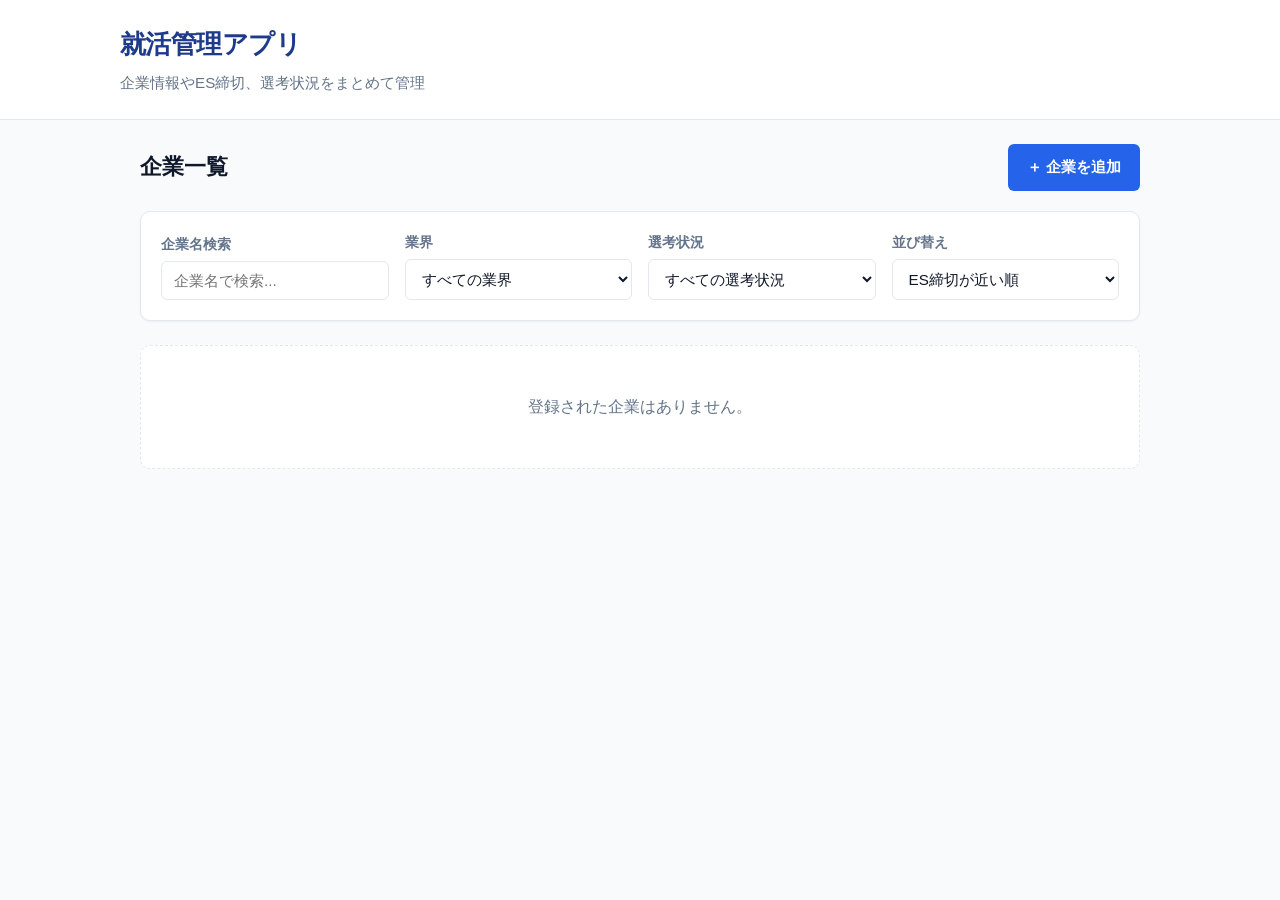
<file: index.html>
<!DOCTYPE html>
<html lang="ja">
<head>
  <meta charset="UTF-8">
  <meta name="viewport" content="width=device-width, initial-scale=1.0">

  <title>就活管理アプリ</title>

  <link rel="stylesheet" href="css/style.css">
</head>

<body class="app-body">

  <header class="app-header">
    <div class="header-container">
      <h1 class="app-title">就活管理アプリ</h1>
      <p class="app-subtitle">企業情報やES締切、選考状況をまとめて管理</p>
    </div>
  </header>

  <main class="main-container">

    <section class="action-bar">
      <h2>企業一覧</h2>

      <a href="company-form.html" class="btn btn-primary">＋ 企業を追加</a>
    </section>

    <section id="search-filter-section" class="filter-card">
      <div class="filter-group">
        <label for="search-input">企業名検索</label>
        <input type="search" id="search-input" placeholder="企業名で検索...">
      </div>

      <div class="filter-group">
        <label for="filter-industry">業界</label>
        <select id="filter-industry">
          <option value="">すべての業界</option>
          <option value="IT・通信">IT・通信</option>
          <option value="メーカー">メーカー</option>
          <option value="金融">金融</option>
          <option value="商社">商社</option>
          <option value="サービス">サービス</option>
          <option value="その他">その他</option>
        </select>
      </div>

      <div class="filter-group">
        <label for="filter-status">選考状況</label>
        <select id="filter-status">
          <option value="">すべての選考状況</option>
          <option value="未エントリー">未エントリー</option>
          <option value="エントリー済み">エントリー済み</option>
          <option value="ES作成中">ES作成中</option>
          <option value="ES提出済み">ES提出済み</option>
          <option value="Webテスト">Webテスト</option>
          <option value="面接">面接</option>
          <option value="内定">内定</option>
        </select>
      </div>

      <div class="filter-group">
        <label for="sort-order">並び替え</label>
        <select id="sort-order">
          <option value="deadline-asc">ES締切が近い順</option>
          <option value="created-desc">登録が新しい順</option>
          <option value="created-asc">登録が古い順</option>
          <option value="priority-desc">志望度が高い順</option>
        </select>
      </div>
    </section>

    <section id="company-list">
    </section>

  </main>

  <!-- 予定登録・編集モーダル -->
  <dialog id="event-form-modal" class="app-modal">
    <div class="modal-header">
      <h3 id="event-modal-title">予定を追加</h3>
      <button type="button" id="close-event-form-btn" class="modal-close-btn" aria-label="閉じる">&times;</button>
    </div>
    <form id="event-form" class="modal-body">
      <input type="hidden" id="event-id" name="id">
      <input type="hidden" id="event-company-id" name="companyId">

      <div class="form-group">
        <label>対象企業</label>
        <p id="event-company-name-display" class="modal-company-name"></p>
      </div>

      <div class="form-group">
        <label for="event-type">予定種別</label>
        <select id="event-type" name="type" required>
          <option value="面接">面接</option>
          <option value="ES締切">ES締切</option>
          <option value="Webテスト">Webテスト</option>
          <option value="説明会">説明会</option>
          <option value="インターン">インターン</option>
          <option value="その他">その他</option>
        </select>
      </div>

      <div class="form-group">
        <label for="event-title">タイトル</label>
        <input type="text" id="event-title" name="title" placeholder="例: 1次面接、会社説明会" required>
      </div>

      <div class="form-group checkbox-group">
        <label>
          <input type="checkbox" id="event-all-day" name="allDay">
          終日予定
        </label>
      </div>

      <div class="form-row">
        <div class="form-group">
          <label for="event-start">開始日時</label>
          <input type="datetime-local" id="event-start" name="start" required>
        </div>
        <div class="form-group">
          <label for="event-end">終了日時</label>
          <input type="datetime-local" id="event-end" name="end">
        </div>
      </div>

      <div class="form-group">
        <label for="event-location">場所</label>
        <input type="text" id="event-location" name="location" placeholder="例: オンライン(Zoom)、本社6F">
      </div>

      <div class="form-group">
        <label for="event-memo">メモ</label>
        <textarea id="event-memo" name="memo" rows="3" placeholder="Zoomリンク、持ち物、逆質問メモなど"></textarea>
      </div>

      <div class="modal-actions">
        <button type="submit" id="save-event-btn" class="btn btn-primary">保存する</button>
        <button type="button" id="cancel-event-form-btn" class="btn btn-secondary">キャンセル</button>
      </div>
    </form>
  </dialog>

  <!-- 予定一覧モーダル -->
  <dialog id="event-list-modal" class="app-modal">
    <div class="modal-header">
      <div>
        <h3 id="event-list-modal-title">予定一覧</h3>
        <p id="event-list-company-name" class="modal-subtitle"></p>
      </div>
      <button type="button" id="close-event-list-btn" class="modal-close-btn" aria-label="閉じる">&times;</button>
    </div>
    <div class="modal-body">
      <div class="modal-top-action">
        <button type="button" id="modal-add-event-btn" class="btn btn-primary btn-sm">＋ 予定を追加</button>
      </div>
      <div id="modal-events-container" class="events-list">
        <!-- 予定アイテムが動的挿入される -->
      </div>
    </div>
  </dialog>

  <script src="js/events.js"></script>
  <script src="js/main.js"></script>

</body>
</html>
</file>
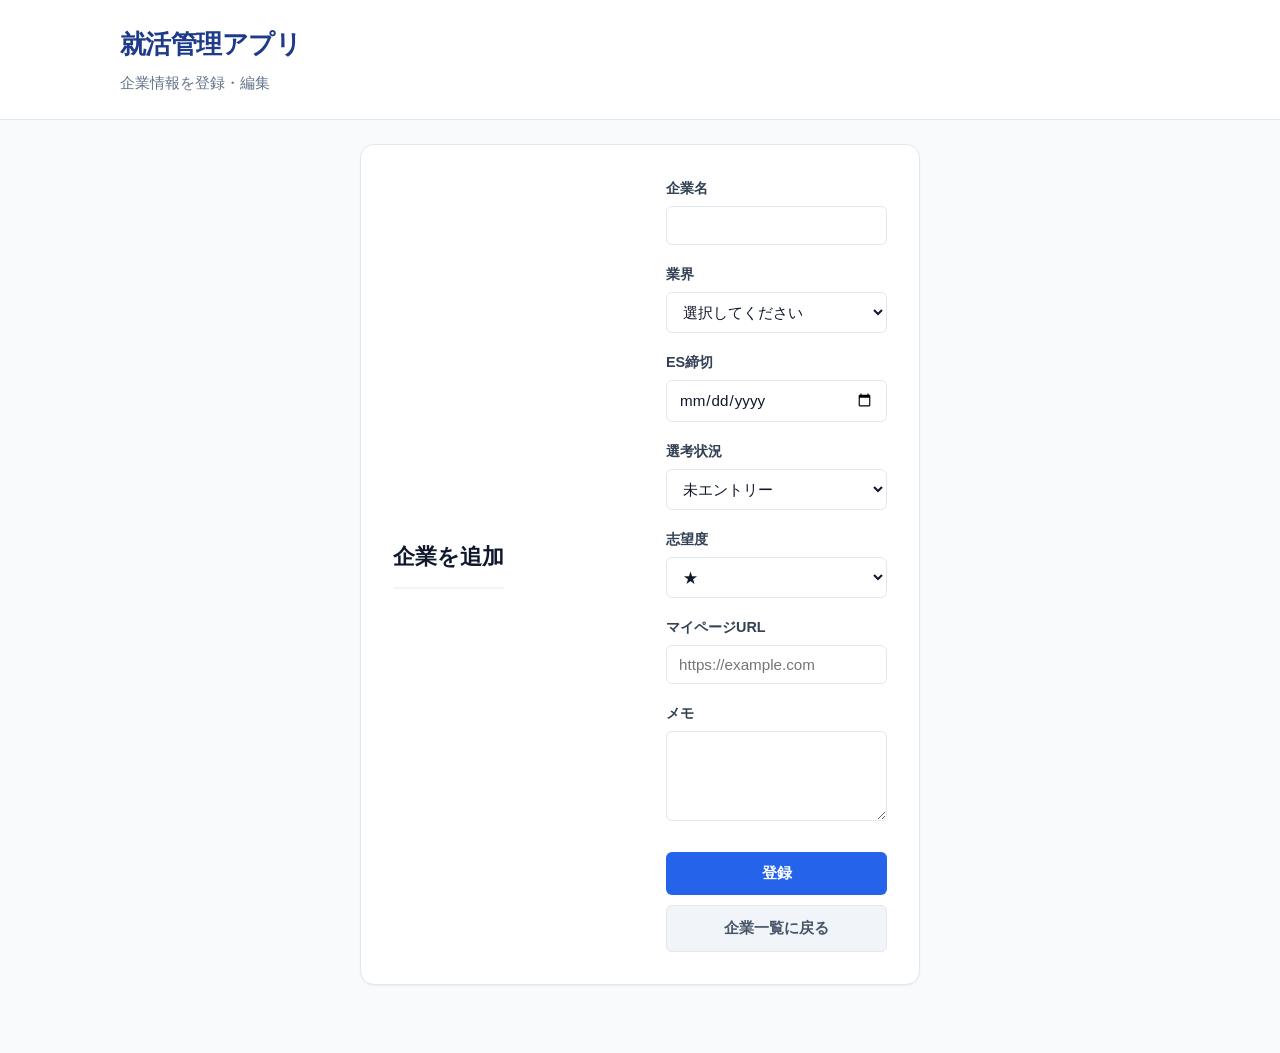
<file: company-form.html>
<!DOCTYPE html>
<html lang="ja">

<head>
  <meta charset="UTF-8">
  <meta name="viewport" content="width=device-width, initial-scale=1.0">

  <title>企業登録 | 就活管理アプリ</title>

  <link rel="stylesheet" href="css/style.css">
</head>

<body class="app-body">

  <header class="app-header">
    <div class="header-container">
      <h1 class="app-title">就活管理アプリ</h1>
      <p class="app-subtitle">企業情報を登録・編集</p>
    </div>
  </header>

  <main class="main-container form-page-container">

    <section class="form-card">
      <h2 id="form-title">企業を追加</h2>

      <form id="company-form">

        <div class="form-group">
          <label for="company-name">企業名</label>
          <input
            type="text"
            id="company-name"
            name="companyName"
            required
          >
        </div>

        <div class="form-group">
          <label for="industry">業界</label>
          <select id="industry" name="industry">
            <option value="">選択してください</option>
            <option value="IT・通信">IT・通信</option>
            <option value="メーカー">メーカー</option>
            <option value="金融">金融</option>
            <option value="商社">商社</option>
            <option value="サービス">サービス</option>
            <option value="その他">その他</option>
          </select>
        </div>

        <div class="form-group">
          <label for="deadline">ES締切</label>
          <input
            type="date"
            id="deadline"
            name="deadline"
          >
        </div>

        <div class="form-group">
          <label for="status">選考状況</label>
          <select id="status" name="status">
            <option value="未エントリー">未エントリー</option>
            <option value="エントリー済み">エントリー済み</option>
            <option value="ES作成中">ES作成中</option>
            <option value="ES提出済み">ES提出済み</option>
            <option value="Webテスト">Webテスト</option>
            <option value="面接">面接</option>
            <option value="内定">内定</option>
          </select>
        </div>

        <div class="form-group">
          <label for="priority">志望度</label>
          <select id="priority" name="priority">
            <option value="1">★</option>
            <option value="2">★★</option>
            <option value="3">★★★</option>
          </select>
        </div>

        <div class="form-group">
          <label for="mypage-url">マイページURL</label>
          <input
            type="url"
            id="mypage-url"
            name="myPageUrl"
            placeholder="https://example.com"
          >
        </div>

        <div class="form-group">
          <label for="memo">メモ</label>
          <textarea
            id="memo"
            name="memo"
            rows="4"
          ></textarea>
        </div>

        <div class="form-actions">
          <button type="submit" id="submit-btn" class="btn btn-primary btn-block">登録</button>
          <a href="index.html" class="btn btn-secondary btn-block">企業一覧に戻る</a>
        </div>

      </form>

    </section>

  </main>
  <script src="js/form.js"></script>

</body>

</html>
</file>
<file: css/style.css>
/* ===================================================
   就活管理アプリ - スタイルシート (style.css)
   =================================================== */

:root {
  --primary-color: #2563eb;
  --primary-hover: #1d4ed8;
  --secondary-bg: #f1f5f9;
  --secondary-text: #475569;
  --secondary-hover: #e2e8f0;
  --bg-app: #f8fafc;
  --bg-card: #ffffff;
  --text-main: #0f172a;
  --text-muted: #64748b;
  --border-color: #e2e8f0;
  
  /* ES締切アラート用カラー */
  --urgent-border: #f87171;
  --urgent-bg: #fff1f2;
  --urgent-text: #dc2626;
  --expired-border: #cbd5e1;
  --expired-bg: #f1f5f9;
  --expired-text: #64748b;

  --shadow-sm: 0 1px 2px rgba(0, 0, 0, 0.05);
  --shadow-md: 0 4px 6px -1px rgba(0, 0, 0, 0.08), 0 2px 4px -2px rgba(0, 0, 0, 0.05);
  --shadow-lg: 0 10px 15px -3px rgba(0, 0, 0, 0.08), 0 4px 6px -4px rgba(0, 0, 0, 0.04);
  --radius-sm: 6px;
  --radius-md: 10px;
  --radius-lg: 14px;
}

* {
  box-sizing: border-box;
}

body {
  margin: 0;
  font-family: -apple-system, BlinkMacSystemFont, "Segoe UI", Roboto, "Helvetica Neue", "Hiragino Sans", "Hiragino Kaku Gothic ProN", "Yu Gothic", sans-serif;
  background-color: var(--bg-app);
  color: var(--text-main);
  line-height: 1.6;
  -webkit-font-smoothing: antialiased;
}

/* ヘッダー */
.app-header, header {
  background: #ffffff;
  border-bottom: 1px solid var(--border-color);
  padding: 24px 20px;
}

.header-container {
  max-width: 1040px;
  margin: 0 auto;
}

.app-title, header h1 {
  margin: 0 0 6px 0;
  font-size: 1.6rem;
  font-weight: 700;
  color: #1e3a8a;
  letter-spacing: -0.02em;
}

.app-subtitle, header p {
  margin: 0;
  font-size: 0.95rem;
  color: var(--text-muted);
}

/* メインコンテナ */
.main-container, main {
  max-width: 1040px;
  margin: 0 auto;
  padding: 24px 20px 48px 20px;
}

/* 一覧上部アクションバー */
.action-bar, main > section:first-of-type {
  display: flex;
  justify-content: space-between;
  align-items: center;
  flex-wrap: wrap;
  gap: 12px;
  margin-bottom: 20px;
}

.action-bar h2, main > section:first-of-type h2 {
  margin: 0;
  font-size: 1.35rem;
  font-weight: 700;
  color: var(--text-main);
}

/* ボタン共通 */
.btn, button, a[href="company-form.html"] {
  display: inline-flex;
  align-items: center;
  justify-content: center;
  text-decoration: none;
  font-weight: 600;
  font-size: 0.95rem;
  padding: 10px 18px;
  border-radius: var(--radius-sm);
  border: 1px solid transparent;
  cursor: pointer;
  transition: all 0.2s ease;
}

.btn-primary, a[href="company-form.html"] {
  background-color: var(--primary-color);
  color: #ffffff;
}

.btn-primary:hover, a[href="company-form.html"]:hover {
  background-color: var(--primary-hover);
  box-shadow: var(--shadow-sm);
}

.btn-secondary {
  background-color: var(--secondary-bg);
  color: var(--secondary-text);
  border-color: var(--border-color);
}

.btn-secondary:hover {
  background-color: var(--secondary-hover);
}

.btn-block {
  width: 100%;
}

.btn-sm {
  padding: 6px 12px;
  font-size: 0.85rem;
  border-radius: 4px;
}

.btn-outline {
  background-color: #ffffff;
  color: var(--primary-color);
  border: 1px solid #bfdbfe;
}

.btn-outline:hover {
  background-color: #eff6ff;
  border-color: var(--primary-color);
}

.btn-edit {
  background-color: #f1f5f9;
  color: #334155;
  border: 1px solid #cbd5e1;
}

.btn-edit:hover {
  background-color: #e2e8f0;
  color: #0f172a;
}

.btn-delete {
  background-color: #fef2f2;
  color: #dc2626;
  border: 1px solid #fecaca;
}

.btn-delete:hover {
  background-color: #fee2e2;
  color: #b91c1c;
}

/* 検索・絞り込みカード */
.filter-card, #search-filter-section {
  background: var(--bg-card);
  border: 1px solid var(--border-color);
  border-radius: var(--radius-md);
  padding: 20px;
  margin-bottom: 24px;
  box-shadow: var(--shadow-sm);
  display: grid;
  grid-template-columns: repeat(auto-fit, minmax(210px, 1fr));
  gap: 16px;
  align-items: end;
}

.filter-group {
  display: flex;
  flex-direction: column;
  gap: 6px;
}

.filter-group label {
  font-size: 0.85rem;
  font-weight: 600;
  color: var(--text-muted);
}

input[type="text"],
input[type="search"],
input[type="date"],
input[type="url"],
select,
textarea {
  width: 100%;
  padding: 10px 12px;
  font-size: 0.95rem;
  font-family: inherit;
  border: 1px solid var(--border-color);
  border-radius: var(--radius-sm);
  background-color: #ffffff;
  color: var(--text-main);
  transition: border-color 0.15s ease, box-shadow 0.15s ease;
}

input:focus,
select:focus,
textarea:focus {
  outline: none;
  border-color: var(--primary-color);
  box-shadow: 0 0 0 3px rgba(37, 99, 235, 0.15);
}

/* 企業カード一覧グリッド */
#company-list {
  display: grid;
  grid-template-columns: repeat(auto-fill, minmax(310px, 1fr));
  gap: 20px;
}

/* 登録なし・検索0件メッセージ */
#company-list > p {
  grid-column: 1 / -1;
  background: var(--bg-card);
  border: 1px dashed var(--border-color);
  border-radius: var(--radius-md);
  padding: 48px 24px;
  text-align: center;
  color: var(--text-muted);
  font-size: 1rem;
  margin: 0;
}

/* 企業カード (article) */
article, .company-card {
  background: var(--bg-card);
  border: 1px solid var(--border-color);
  border-radius: var(--radius-md);
  padding: 20px;
  margin-top: 0; /* 既存style.cssのリセット */
  box-shadow: var(--shadow-sm);
  display: flex;
  flex-direction: column;
  position: relative;
  transition: transform 0.2s ease, box-shadow 0.2s ease;
}

article:hover {
  transform: translateY(-2px);
  box-shadow: var(--shadow-md);
}

/* 締切3日以内のカード強調 */
article.deadline-urgent {
  border-left: 5px solid var(--urgent-border);
  background: linear-gradient(180deg, var(--urgent-bg) 0%, var(--bg-card) 25%);
}

/* 締切終了のカード表示 */
article.deadline-expired {
  border-left: 5px solid var(--expired-border);
  background-color: var(--expired-bg);
  opacity: 0.88;
}

/* カード内部要素 */
.card-title, article h3 {
  margin: 0 0 12px 0;
  font-size: 1.25rem;
  font-weight: 700;
  color: var(--text-main);
  word-break: break-word;
}

.card-meta, article p {
  margin: 0 0 8px 0;
  font-size: 0.92rem;
  color: #334155;
  display: flex;
  align-items: center;
}

/* 締切ステータステキスト強調 */
.deadline-text.urgent {
  color: var(--urgent-text);
  font-weight: 700;
}

.deadline-text.expired {
  color: var(--expired-text);
}

.card-priority {
  color: #d97706;
  font-weight: 600;
}

.card-memo {
  margin-top: 6px;
  padding: 8px 10px;
  background-color: #f8fafc;
  border-radius: var(--radius-sm);
  font-size: 0.88rem;
  color: #475569;
  white-space: pre-wrap;
  word-break: break-word;
  border: 1px solid #f1f5f9;
}

/* アクションボタンコンテナ */
.card-actions {
  display: flex;
  gap: 8px;
  flex-wrap: wrap;
  align-items: center;
  margin-top: auto;
  padding-top: 14px;
  border-top: 1px solid var(--border-color);
}

/* フォーム画面 */
.form-page-container {
  max-width: 600px;
}

.form-card {
  background: var(--bg-card);
  border: 1px solid var(--border-color);
  border-radius: var(--radius-lg);
  padding: 32px;
  box-shadow: var(--shadow-sm);
}

.form-card h2 {
  margin: 0 0 24px 0;
  font-size: 1.4rem;
  font-weight: 700;
  color: var(--text-main);
  border-bottom: 2px solid var(--secondary-bg);
  padding-bottom: 12px;
}

.form-group {
  margin-bottom: 18px;
}

.form-group label {
  display: block;
  margin-bottom: 6px;
  font-size: 0.9rem;
  font-weight: 600;
  color: #334155;
}

.form-actions {
  display: flex;
  flex-direction: column;
  gap: 10px;
  margin-top: 24px;
}

/* 直近予定サマリー表示 (Phase 1) */
.card-upcoming-event {
  margin-top: 4px;
  padding: 8px 12px;
  background-color: #f0fdf4;
  border: 1px solid #bbf7d0;
  border-radius: var(--radius-sm);
  font-size: 0.88rem;
  display: flex;
  flex-wrap: wrap;
  align-items: center;
  gap: 4px;
}

.upcoming-label {
  font-weight: 700;
  color: #166534;
}

.upcoming-text {
  color: #14532d;
  font-weight: 500;
}

/* 予定管理ボタン */
.btn-event-view {
  background-color: #f5f3ff;
  color: #6d28d9;
  border: 1px solid #ddd6fe;
}

.btn-event-view:hover {
  background-color: #ede9fe;
}

.btn-event-add {
  background-color: #ecfdf5;
  color: #047857;
  border: 1px solid #a7f3d0;
}

.btn-event-add:hover {
  background-color: #d1fae5;
}

/* ===================================================
   モーダルダイアログ (dialog)
   =================================================== */
.app-modal {
  border: none;
  border-radius: var(--radius-lg);
  box-shadow: var(--shadow-lg);
  padding: 0;
  max-width: 520px;
  width: 92%;
  background: var(--bg-card);
  color: var(--text-main);
}

.app-modal::backdrop {
  background: rgba(15, 23, 42, 0.5);
  backdrop-filter: blur(2px);
}

.modal-header {
  display: flex;
  justify-content: space-between;
  align-items: center;
  padding: 16px 20px;
  border-bottom: 1px solid var(--border-color);
  background: #f8fafc;
}

.modal-header h3 {
  margin: 0;
  font-size: 1.2rem;
  font-weight: 700;
  color: var(--text-main);
}

.modal-subtitle {
  margin: 2px 0 0 0;
  font-size: 0.88rem;
  color: var(--text-muted);
}

.modal-close-btn {
  background: transparent;
  border: none;
  font-size: 1.6rem;
  color: var(--text-muted);
  cursor: pointer;
  padding: 0 4px;
  line-height: 1;
  transition: color 0.15s ease;
}

.modal-close-btn:hover {
  color: var(--text-main);
}

.modal-body {
  padding: 20px;
  max-height: 75vh;
  overflow-y: auto;
}

.modal-company-name {
  margin: 0;
  font-weight: 700;
  color: var(--primary-color);
  font-size: 1.05rem;
}

.checkbox-group {
  margin-bottom: 14px;
}

.checkbox-group label {
  display: flex;
  align-items: center;
  gap: 8px;
  cursor: pointer;
  font-size: 0.92rem;
  font-weight: 600;
  color: #334155;
}

.checkbox-group input[type="checkbox"] {
  width: 18px;
  height: 18px;
  cursor: pointer;
}

.form-row {
  display: grid;
  grid-template-columns: 1fr 1fr;
  gap: 12px;
}

.modal-actions {
  display: flex;
  gap: 10px;
  margin-top: 20px;
}

.modal-top-action {
  display: flex;
  justify-content: flex-end;
  margin-bottom: 14px;
}

/* 予定アイテム一覧 */
.events-list {
  display: flex;
  flex-direction: column;
  gap: 12px;
}

.event-item {
  background: #ffffff;
  border: 1px solid var(--border-color);
  border-radius: var(--radius-md);
  padding: 14px 16px;
  box-shadow: var(--shadow-sm);
}

.event-item-header {
  display: flex;
  align-items: center;
  gap: 8px;
  margin-bottom: 6px;
  flex-wrap: wrap;
}

.event-item-title {
  margin: 0;
  font-size: 1rem;
  font-weight: 700;
  color: var(--text-main);
}

.event-type-badge {
  display: inline-block;
  padding: 2px 8px;
  border-radius: 4px;
  font-size: 0.76rem;
  font-weight: 700;
}

.type-面接 {
  background: #dbeafe;
  color: #1e40af;
}

.type-ES締切 {
  background: #fee2e2;
  color: #b91c1c;
}

.type-Webテスト {
  background: #f3e8ff;
  color: #6b21a8;
}

.type-説明会 {
  background: #fef3c7;
  color: #92400e;
}

.type-インターン {
  background: #d1fae5;
  color: #065f46;
}

.type-その他 {
  background: #f1f5f9;
  color: #475569;
}

.event-item-meta {
  margin: 0 0 4px 0;
  font-size: 0.88rem;
  color: #475569;
}

.event-item-memo {
  margin: 6px 0 0 0;
  padding: 6px 10px;
  background: #f8fafc;
  border-radius: var(--radius-sm);
  font-size: 0.84rem;
  color: #64748b;
  white-space: pre-wrap;
  word-break: break-word;
  border: 1px solid #f1f5f9;
}

.event-item-actions {
  display: flex;
  gap: 8px;
  margin-top: 10px;
  justify-content: flex-end;
}

.modal-empty-message {
  text-align: center;
  color: var(--text-muted);
  padding: 28px 16px;
  margin: 0;
}

/* レスポンシブ対応 (スマートフォン) */
@media (max-width: 640px) {
  .app-header, header {
    padding: 16px;
  }
  
  .app-title, header h1 {
    font-size: 1.35rem;
  }

  .main-container, main {
    padding: 16px 14px 36px 14px;
  }

  .filter-card, #search-filter-section {
    grid-template-columns: 1fr;
    padding: 16px;
    gap: 12px;
  }

  #company-list {
    grid-template-columns: 1fr;
    gap: 14px;
  }

  .form-card {
    padding: 20px 16px;
  }

  .action-bar a,
  .form-actions button,
  .form-actions a {
    min-height: 44px;
  }

  .form-row {
    grid-template-columns: 1fr;
  }

  .modal-actions {
    flex-direction: column;
  }
}
</file>
